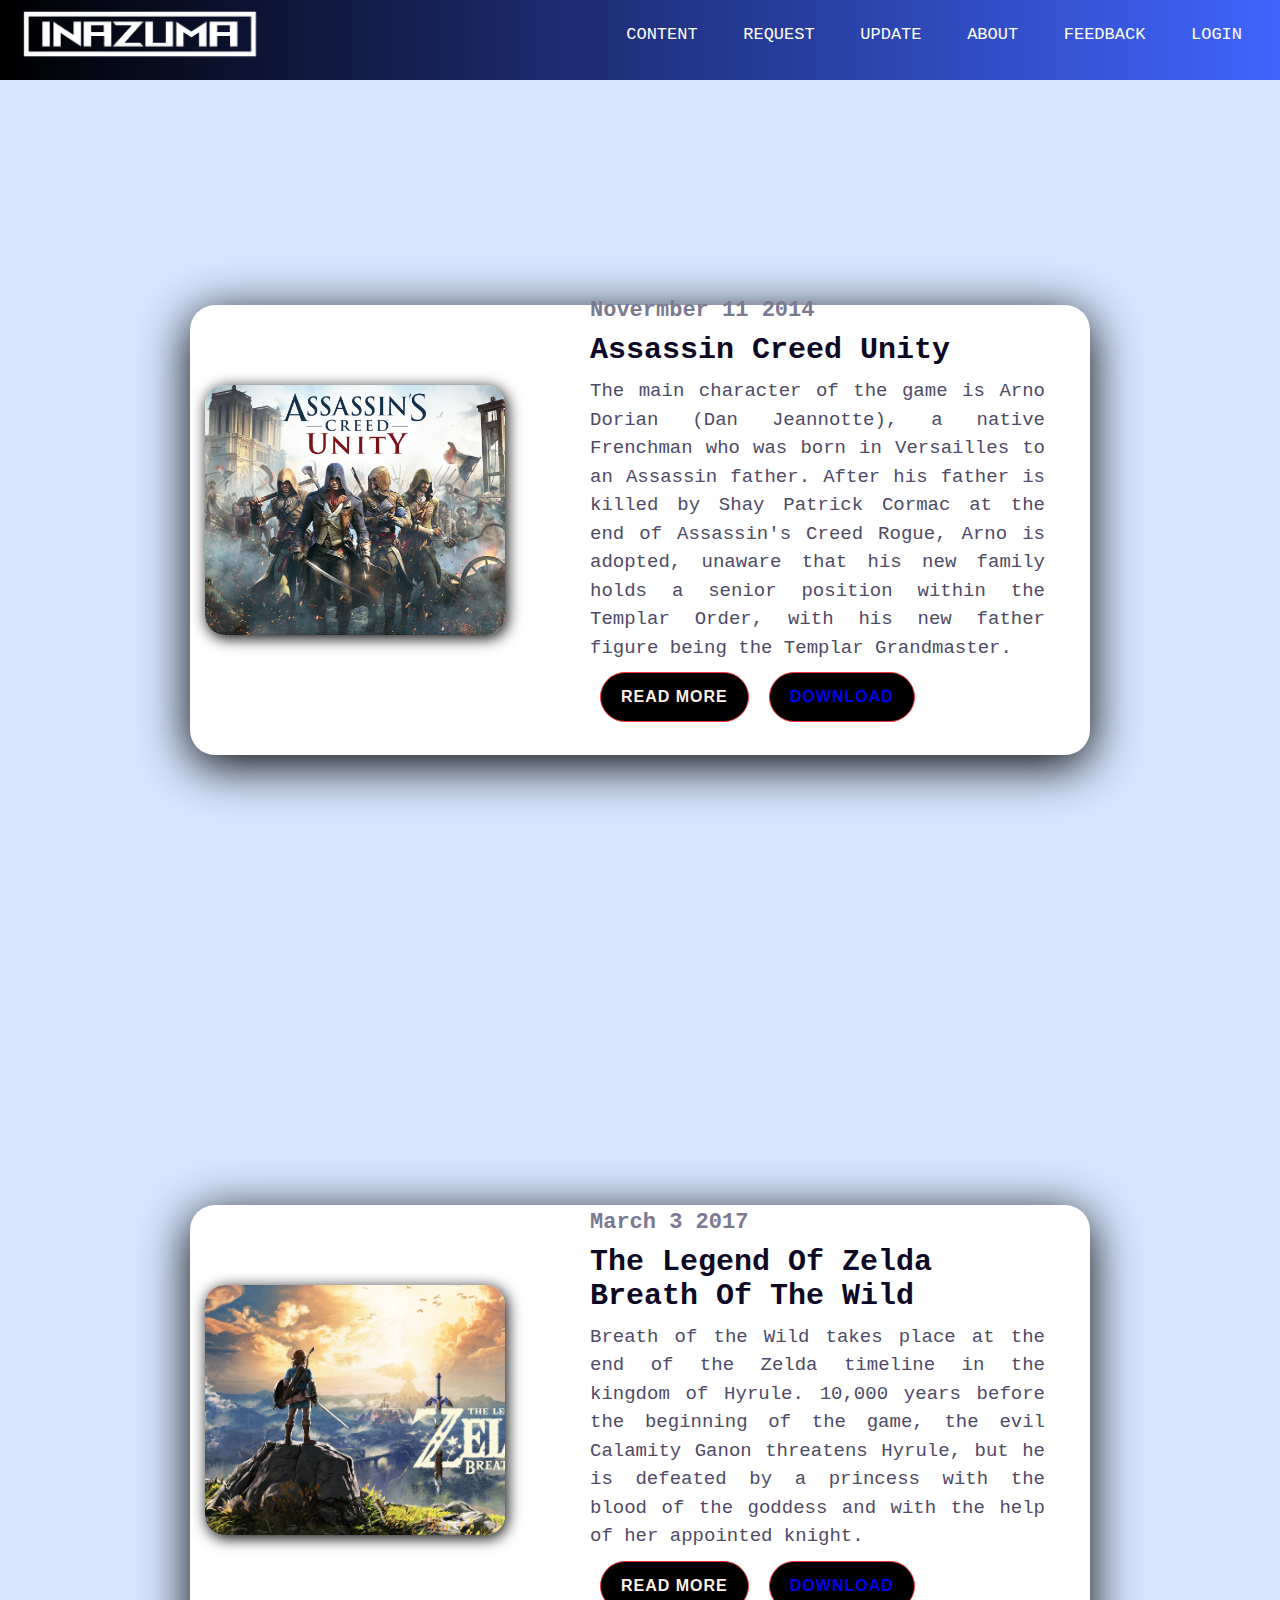
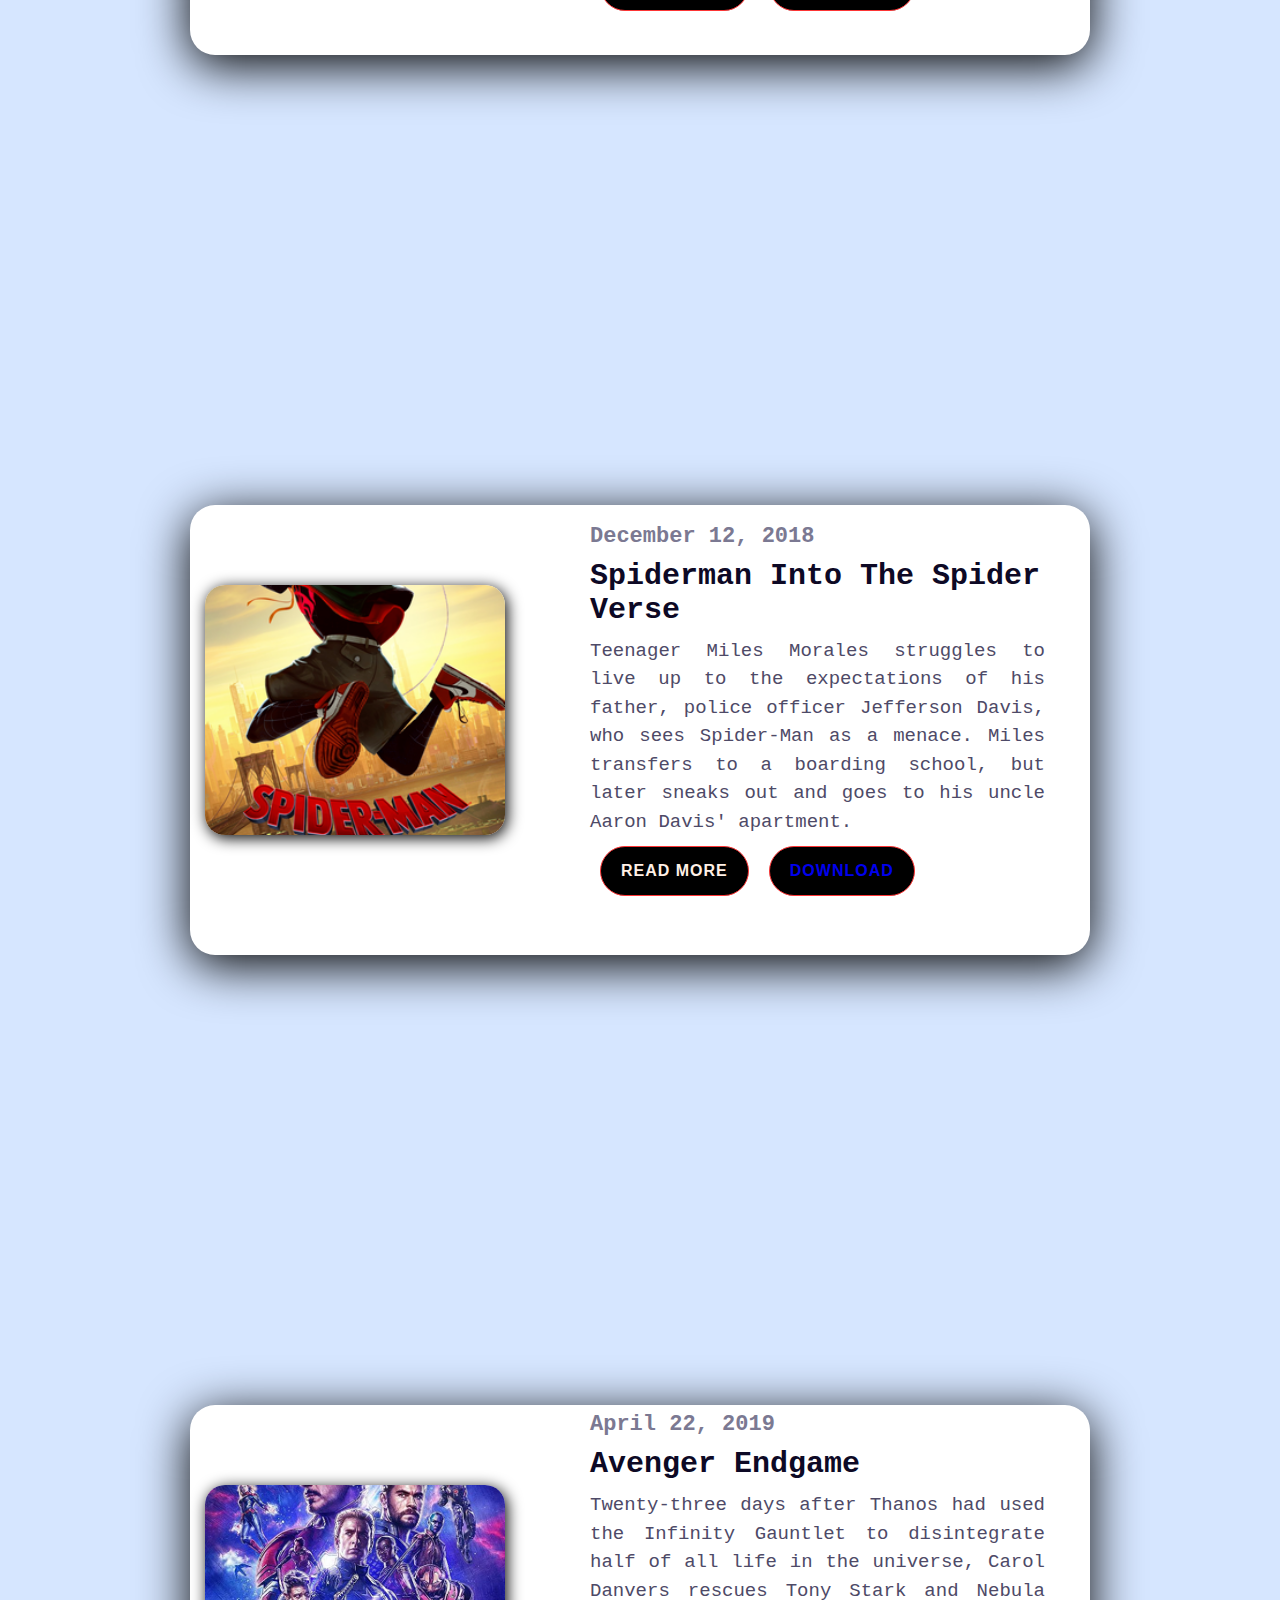
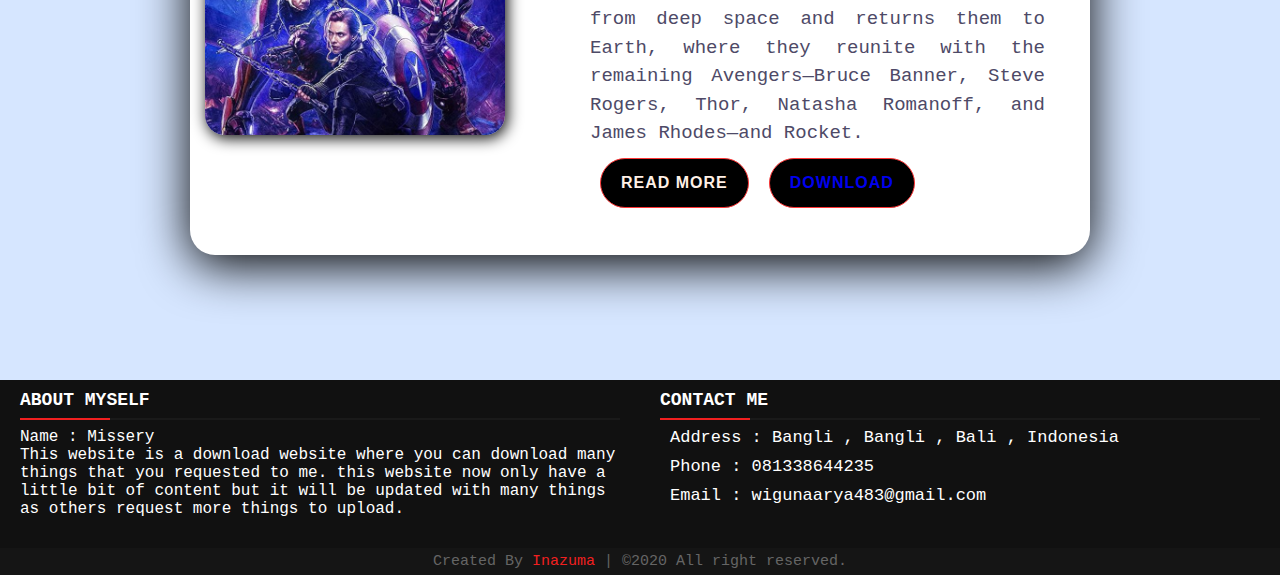
<file: ContentPage/ContentPage.html>
<!doctype html>
<html lang="en">
<head>
	<meta charset="utf-8">
	<title>Inazuma</title>
	<meta name="viewport" content="width=device-width, initial-scale=1.0">
	<link rel="icon" type="image/x-icon" href="../Header/NewLogo.png">
	<link rel="stylesheet" href="ContentPage.css" type="text/css">
</head>

<body>
	<header>
		<nav>
			<input type="checkbox" id="check">
			<label for="check" class="checkbutton">Menu</label>
			<a href="../index.html"><img src="../Header/Inazuma.png" alt="Logo" class="logo"></a>
			<ul class="nav-menu">
				<li><a href="../ContentPage/ContentPage.html" class="nav-item">Content</a></li>
				<li><a href="../RequestPage/RequestPage.html" class="nav-item">Request</a></li>
				<li><a href="../UpdatePage/UpdatePage.html" class="nav-item">Update</a></li>
				<li><a href="../InformationPage/InformationPage.html" class="nav-item">About</a></li>
				<li><a href="../SupportPage/SupportPage.html" class="nav-item">Feedback</a></li>
				<li><a href="../LoginPage/LoginPage.html" class="nav-item">Login</a></li>
			</ul>
		</nav>
	</header>
	<div id="container">
		<ul>
			<li>
				<div class="blog">
					<div class="blog-card">
						<div class="inner-part">
							<label for="" class="img">
								<img src="Photo/assassincreedunity.jpg" alt="">
							</label>
							<div class="blog-item">
								<span>Novermber 11 2014</span>
								<div class="title">Assassin Creed Unity</div>
								<div class="text">The main character of the game is Arno Dorian (Dan Jeannotte), a native Frenchman who was born in Versailles to an Assassin father. After his father is killed by Shay Patrick Cormac at the end of Assassin's Creed Rogue, Arno is adopted, unaware that his new family holds a senior position within the Templar Order, with his new father figure being the Templar Grandmaster.</div>
								<button>Read More</button><button><a href="https://www.kaskus.co.id/thread/54741ad1c0cb1710198b456c/download-game-assassins-creed-unity-pc-full-crack/">Download</a></button>
							</div>
						</div>
					</div>
				</div>
			</li>
			<li>
				<div class="blog">
					<div class="blog-card">
						<div class="inner-part">
							<label for="" class="img">
								<img src="Photo/thelegendofzeldabreathofthewild.jpg" alt="">
							</label>
							<div class="blog-item">
								<span>March 3 2017</span>
								<div class="title">The Legend Of Zelda Breath Of The Wild</div>
								<div class="text">Breath of the Wild takes place at the end of the Zelda timeline in the kingdom of Hyrule. 10,000 years before the beginning of the game, the evil Calamity Ganon threatens Hyrule, but he is defeated by a princess with the blood of the goddess and with the help of her appointed knight.</div>
								<button>Read More</button><button><a href="https://repack-games.com/legend-of-zelda-breath-of-the-wild-free-download/">Download</a></button>
							</div>
						</div>
					</div>
				</div>
			</li>
			<li>
				<div class="blog">
					<div class="blog-card">
						<div class="inner-part">
							<label for="" class="img">
								<img src="Photo/spidermanintothespiderverse.png" alt="">
							</label>
							<div class="blog-item">
								<span>December 12, 2018</span>
								<div class="title">Spiderman Into The Spider Verse</div>
								<div class="text">Teenager Miles Morales struggles to live up to the expectations of his father, police officer Jefferson Davis, who sees Spider-Man as a menace. Miles transfers to a boarding school, but later sneaks out and goes to his uncle Aaron Davis' apartment.</div>
								<button>Read More</button><button><a href="http://andrirahmadani123.blogspot.com/2019/03/download-spider-man-into-spider-verse.html">Download</a></button>
							</div>
						</div>
					</div>
				</div>
			</li>
			<li>
				<div class="blog">
					<div class="blog-card">
						<div class="inner-part">
							<label for="" class="img">
								<img src="Photo/AvengerEndgame.jpg" alt="">
							</label>
							<div class="blog-item">
								<span>April 22, 2019</span>
								<div class="title">Avenger Endgame</div>
								<div class="text">Twenty-three days after Thanos had used the Infinity Gauntlet to disintegrate half of all life in the universe, Carol Danvers rescues Tony Stark and Nebula from deep space and returns them to Earth, where they reunite with the remaining Avengers—Bruce Banner, Steve Rogers, Thor, Natasha Romanoff, and James Rhodes—and Rocket.</div>
								<button>Read More</button><button><a href="http://nobar24.biz/avengers-endgame-2019/">Download</a></button>
							</div>
						</div>
					</div>
				</div>
			</li>
		</ul>
	</div>
	<footer id="footer">
		<div class="main-content">
			<div class="left box">
				<h2>About Myself</h2>
				<br>
				<div class="content">
					<p>Name 	 	: Missery</p>
					<p>This website is a download website where you can download many things that you requested to me. this website now only have a little bit of content but it will be updated with many things as others request more things to upload.</p>
				</div>
			</div>
			<div class="center box">
				<h2>Contact Me</h2>
				<br>
				<div class="content">
					<div class="place">
						<span class="text">Address : Bangli , Bangli , Bali , Indonesia</span>
					</div>
					<div class="phone">
						<span class="text">Phone   : 081338644235</span>
					</div>
					<div class="email">
						<span class="text">Email   : wigunaarya483@gmail.com</span>
					</div>
				</div>
			</div>
		</div>
		<div class="bottom">
			<span class="credit">Created By <a href="">Inazuma</a> | </span>
			<span>&copy;</span><span>2020 All right reserved.</span>
		</div>
	</footer>
</body>
</html>
</file>
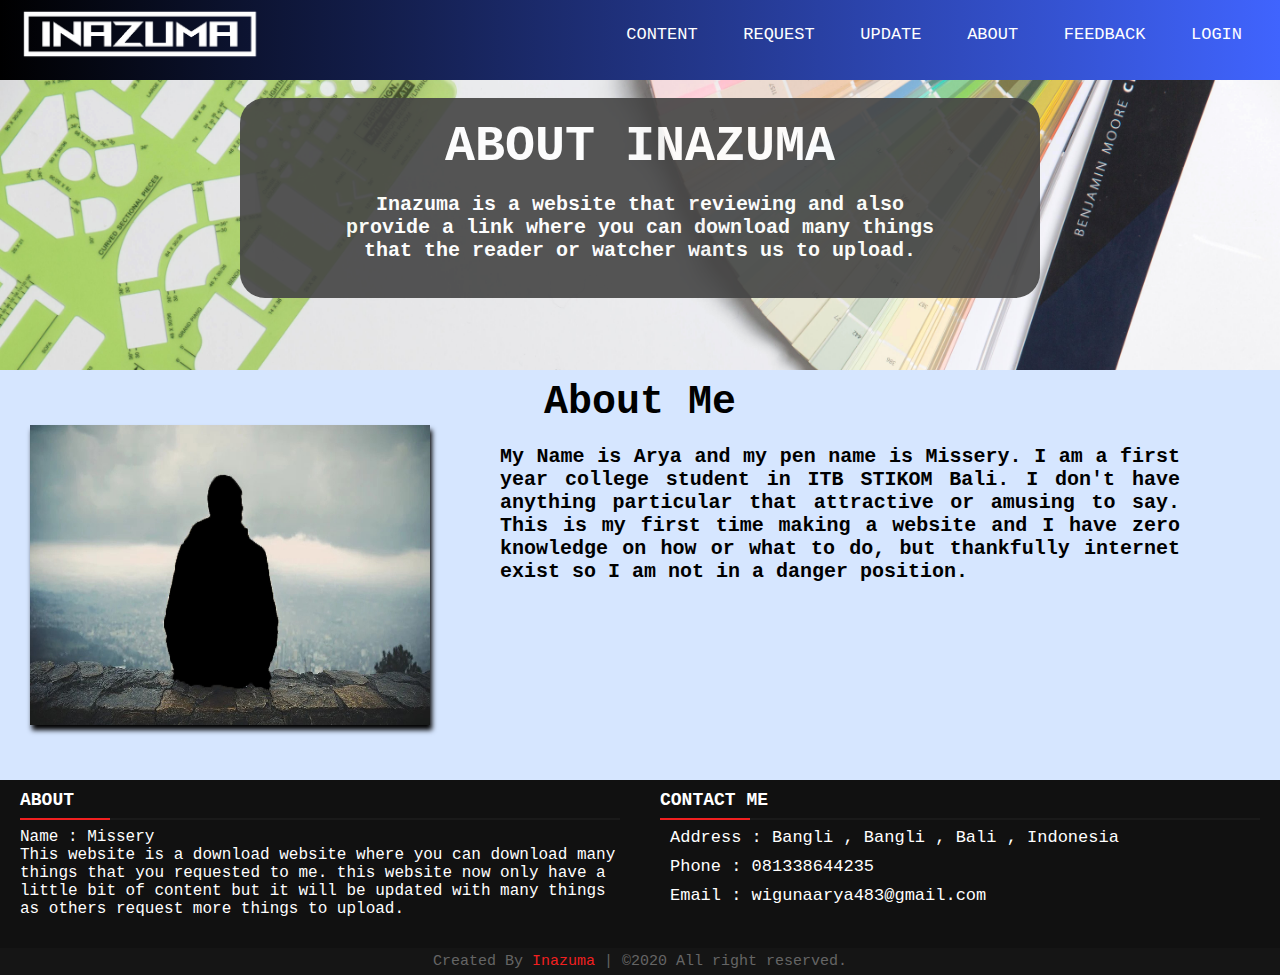
<file: InformationPage/InformationPage.html>
<!doctype html>
<html lang="en">
<head>
	<meta charset="utf-8">
	<title>Inazuma</title>
	<meta name="viewport" content="width=device-width, initial-scale=1.0">
	<link rel="icon" type="image/x-icon" href="../Header/NewLogo.png">
	<link rel="stylesheet" href="InformationPage.css" type="text/css">
</head>

<body>
	<header>
		<nav>
			<input type="checkbox" id="check">
			<label for="check" class="checkbutton">Menu</label>
			<a href="../index.html"><img src="../Header/Inazuma.png" alt="Logo" class="logo"></a>
			<ul class="nav-menu">
				<li><a href="../ContentPage/ContentPage.html" class="nav-item">Content</a></li>
				<li><a href="../RequestPage/RequestPage.html" class="nav-item">Request</a></li>
				<li><a href="../UpdatePage/UpdatePage.html" class="nav-item">Update</a></li>
				<li><a href="../InformationPage/InformationPage.html" class="nav-item">About</a></li>
				<li><a href="../SupportPage/SupportPage.html" class="nav-item">Feedback</a></li>
				<li><a href="../LoginPage/LoginPage.html" class="nav-item">Login</a></li>
			</ul>
		</nav>
	</header>
	<div id="container">
		<div class="inazuma">
			<br>
			<div class="inbox">
				<div class="inazumabox">
					<h3>ABOUT INAZUMA</h3>
					<br>
					<p>Inazuma is a website that reviewing and also provide a link where you can download many things that the reader or watcher wants us to upload.</p>
				</div>
			</div>
		</div>
		<div class="aboutme">
			<div>
				<h3>About Me</h3>
				<img src="Photo/Person.jpg" alt="" class="img">
				<p>My Name is Arya and my pen name is Missery. I am a first year college student in ITB STIKOM Bali. I don't have anything particular that attractive or amusing to say. This is my first time making a website and I have zero knowledge on how or what to do, but thankfully internet exist so I am not in a danger position.</p>
			</div>
		</div>
	</div>
	<footer id="footer">
		<div class="main-content">
			<div class="left box">
				<h2>About</h2>
				<br>
				<div class="content">
					<p>Name 	 	: Missery</p>
					<p>This website is a download website where you can download many things that you requested to me. this website now only have a little bit of content but it will be updated with many things as others request more things to upload.</p>
				</div>
			</div>
			<div class="center box">
				<h2>Contact Me</h2>
				<br>
				<div class="content">
					<div class="place">
						<span class="text">Address : Bangli , Bangli , Bali , Indonesia</span>
					</div>
					<div class="phone">
						<span class="text">Phone   : 081338644235</span>
					</div>
					<div class="email">
						<span class="text">Email   : wigunaarya483@gmail.com</span>
					</div>
				</div>
			</div>
		</div>
		<div class="bottom">
			<span class="credit">Created By <a href="">Inazuma</a> | </span>
			<span>&copy;</span><span>2020 All right reserved.</span>
		</div>
	</footer>
</body>
</html>
</file>
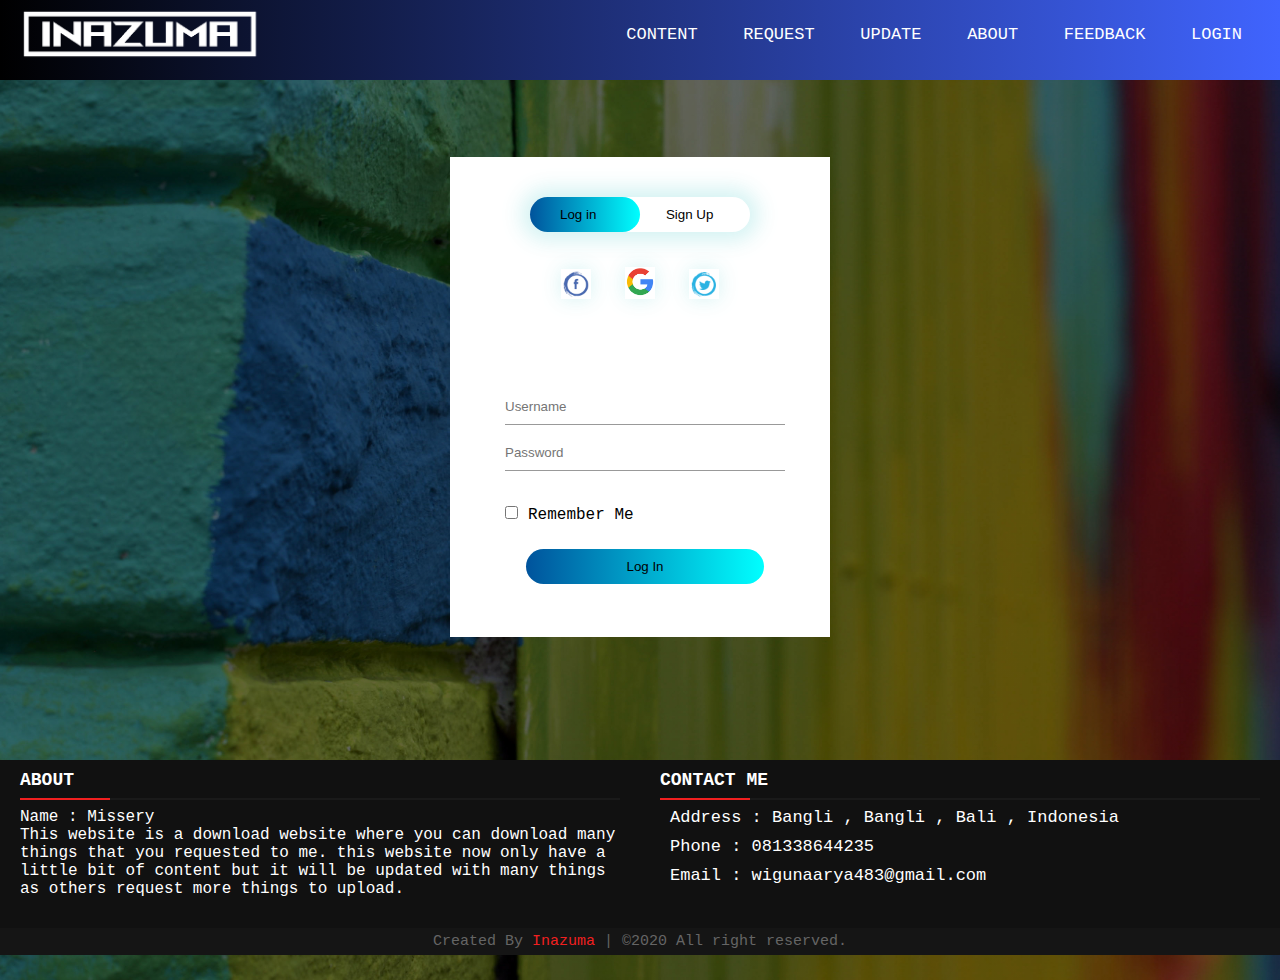
<file: LoginPage/LoginPage.html>
<!DOCTYPE html>
<html lang="en">
<head>
	<meta charset="utf-8">
	<title>Inazuma</title>
	<link rel="stylesheet" href="LoginPage.css" type="text/css">
	<meta name="viewport" content="width=device-width, initial-scale=1">
	<link rel="icon" type="image/x-icon" href="../Header/NewLogo.png">
</head>

<body>
	<header>
		<nav>
			<input type="checkbox" id="check">
			<label for="check" class="checkbutton">Menu</label>
			<a href="../index.html"><img src="../Header/Inazuma.png" alt="Logo" class="logo"></a>
			<ul class="nav-menu">
				<li><a href="../ContentPage/ContentPage.html" class="nav-item">Content</a></li>
				<li><a href="../RequestPage/RequestPage.html" class="nav-item">Request</a></li>
				<li><a href="../UpdatePage/UpdatePage.html" class="nav-item">Update</a></li>
				<li><a href="../InformationPage/InformationPage.html" class="nav-item">About</a></li>
				<li><a href="../SupportPage/SupportPage.html" class="nav-item">Feedback</a></li>
				<li><a href="../LoginPage/LoginPage.html" class="nav-item">Login</a></li>
			</ul>
		</nav>
	</header>
	<div id="container">
		<div class="form-box">
			<div class="button-box">
				<div id="btn"></div>
				<button type="button" class="toggle-btn" onclick="login()">Log in</button>
				<button type="button" class="toggle-btn" onclick="signup()">Sign Up</button>
			</div>
			<div class="icons">
				<img src="Photo/facebook.png" alt="">
				<img src="Photo/google.png" alt="">
				<img src="Photo/twitter.png" alt="">
			</div>
			<form id="login" class="form-text">
				<input type="text" class="form-field" placeholder="Username" required>
				<input type="text" class="form-field" placeholder="Password" required>
				<input type="checkbox" class="check"><span>Remember Me</span>
				<button type="submit" class="submit-btn">Log In</button>
			</form>
			<form id="signup" class="form-text">
				<input type="text" class="form-field" placeholder="Username" required>
				<input type="text" class="form-field" placeholder="E-mail" required>
				<input type="text" class="form-field" placeholder="Password" required>
				<input type="checkbox" class="check"><span>I agree to the terms & conditions</span>
				<button type="submit" class="submit-btn">Sign Up</button>
			</form>
		</div>
		
		<script>
			var x = document.getElementById("login");
			var y = document.getElementById("signup");
			var z = document.getElementById("btn");
			
			function signup() {
				x.style.left = "-400px";
				y.style.left = "50px";
				z.style.left = "110px"
			}
			
			function login() {
				x.style.left = "50px";
				y.style.left = "450px";
				z.style.left = "0";
			}
			
		</script>
	</div>
	<footer id="footer">
		<div class="main-content">
			<div class="left box">
				<h2>About</h2>
				<br>
				<div class="content">
					<p>Name 	 	: Missery</p>
					<p>This website is a download website where you can download many things that you requested to me. this website now only have a little bit of content but it will be updated with many things as others request more things to upload.</p>
				</div>
			</div>
			<div class="center box">
				<h2>Contact Me</h2>
				<br>
				<div class="content">
					<div class="place">
						<span class="text">Address : Bangli , Bangli , Bali , Indonesia</span>
					</div>
					<div class="phone">
						<span class="text">Phone   : 081338644235</span>
					</div>
					<div class="email">
						<span class="text">Email   : wigunaarya483@gmail.com</span>
					</div>
				</div>
			</div>
		</div>
		<div class="bottom">
			<span class="credit">Created By <a href="">Inazuma</a> | </span>
			<span>&copy;</span><span>2020 All right reserved.</span>
		</div>
	</footer>
</body>
</html>
</file>
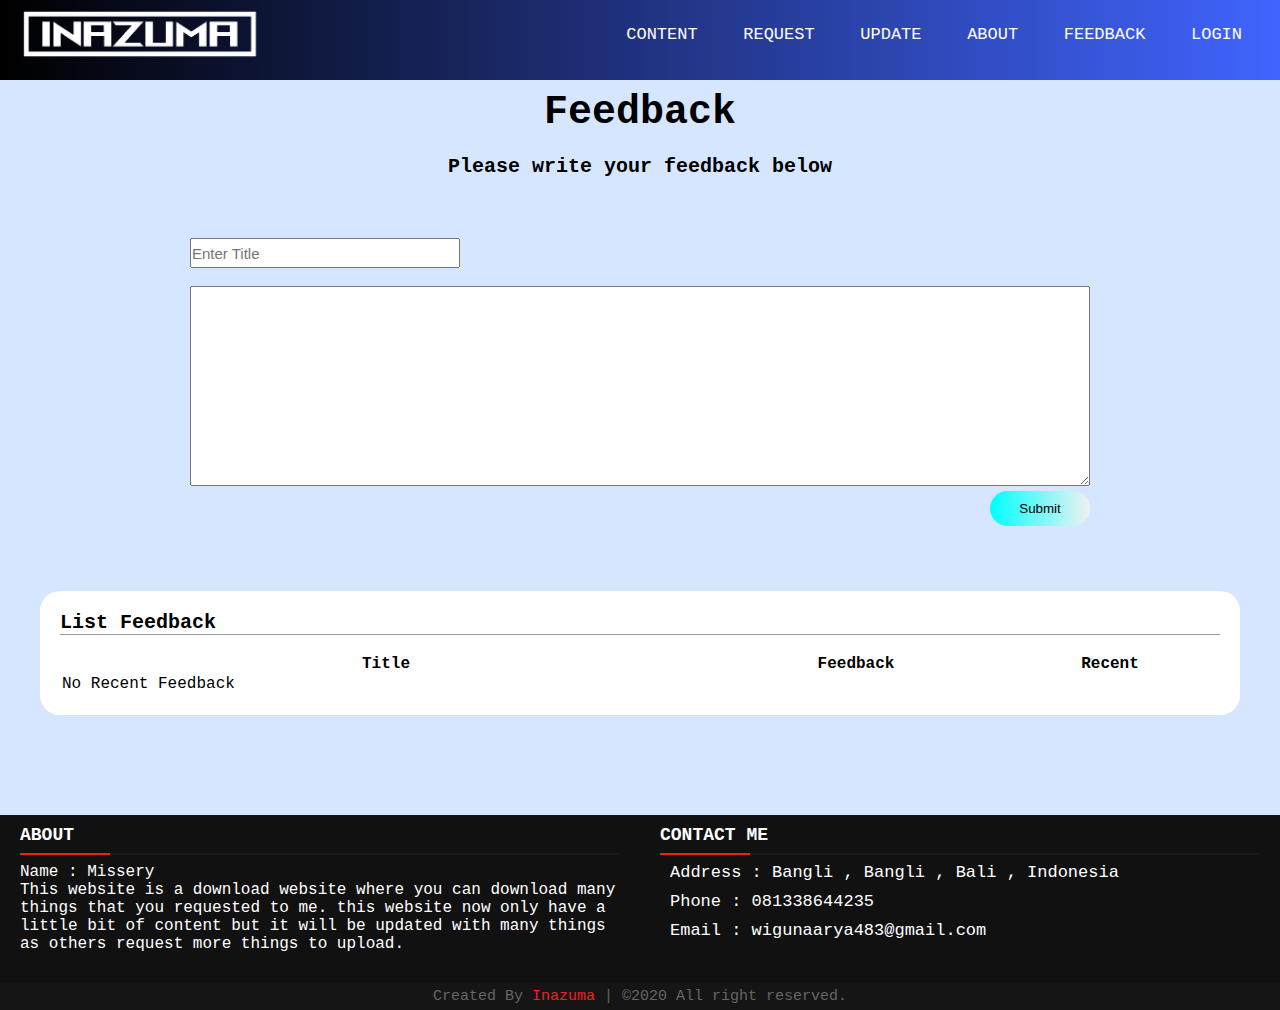
<file: SupportPage/SupportPage.html>
<!doctype html>
<html lang="en">
<head>
	<meta charset="utf-8">
	<title>Inazuma</title>
	<meta name="viewport" content="width=device-width, initial-scale=1.0">
	<link rel="icon" type="image/x-icon" href="../Header/NewLogo.png">
	<link rel="stylesheet" href="SupportPage.css" type="text/css">
</head>

<body>
	<header>
		<nav>
			<input type="checkbox" id="check">
			<label for="check" class="checkbutton">Menu</label>
			<a href="../index.html"><img src="../Header/Inazuma.png" alt="Logo" class="logo"></a>
			<ul class="nav-menu">
				<li><a href="../ContentPage/ContentPage.html" class="nav-item">Content</a></li>
				<li><a href="../RequestPage/RequestPage.html" class="nav-item">Request</a></li>
				<li><a href="../UpdatePage/UpdatePage.html" class="nav-item">Update</a></li>
				<li><a href="../InformationPage/InformationPage.html" class="nav-item">About</a></li>
				<li><a href="../SupportPage/SupportPage.html" class="nav-item">Feedback</a></li>
				<li><a href="../LoginPage/LoginPage.html" class="nav-item">Login</a></li>
			</ul>
		</nav>
	</header>
	<div id="container">
		<div id="main-content">
			<div>
				<h2>Feedback</h2>
				<div>
					<h5>Please write your feedback below</h5>
					<form method="post" id="message">
						<input type="text" name="Fname" placeholder="Enter Title" class="title" required>
						<br>
						<br>
						<textarea></textarea>
						<br>
						<button type="submit" class="btn">Submit</button>
					</form>
					<div class="faq">
						<h3>List Feedback</h3>
						<br>
						<table>
							<tr>
							  <th>Title</th>
							  <th>Feedback</th>
							  <th>Recent</th>
							</tr>
							<tr>
								<td>No Recent Feedback</td>
							</tr>
						</table>
					</div>
				</div>
			</div>
		</div>
	</div>
	<footer id="footer">
		<div class="main-content">
			<div class="left box">
				<h2>About</h2>
				<br>
				<div class="content">
					<p>Name 	 	: Missery</p>
					<p>This website is a download website where you can download many things that you requested to me. this website now only have a little bit of content but it will be updated with many things as others request more things to upload.</p>
				</div>
			</div>
			<div class="center box">
				<h2>Contact Me</h2>
				<br>
				<div class="content">
					<div class="place">
						<span class="text">Address : Bangli , Bangli , Bali , Indonesia</span>
					</div>
					<div class="phone">
						<span class="text">Phone   : 081338644235</span>
					</div>
					<div class="email">
						<span class="text">Email   : wigunaarya483@gmail.com</span>
					</div>
				</div>
			</div>
		</div>
		<div class="bottom">
			<span class="credit">Created By <a href="">Inazuma</a> | </span>
			<span>&copy;</span><span>2020 All right reserved.</span>
		</div>
	</footer>
</body>
</html>
</file>
<file: ContentPage/ContentPage.css>
@charset "utf-8";
/* CSS Document */

* {
	padding: 0;
	margin: 0;
	text-decoration: none;
	list-style: none;
	box-sizing: border-box;
}

body {
	color: white;
	background: #D6E6FF;
	font-family: Consolas, "Andale Mono", "Lucida Console", "Lucida Sans Typewriter", Monaco, "Courier New", "monospace";
}

nav {
	background: rgb(0,0,0);
    background: linear-gradient(90deg, rgba(0,0,0,1) 0%, rgba(64,100,254,1) 100%);
	height: 80px;
	width: 100%;
}

.logo {
	color: white;
	width: 250px;
	line-height: 80px;
	padding: 5px 0 0;
	margin-left: 15px;
	float: left;
}

.nav-menu {
	float: right;
	margin-right: 20px;
}

nav ul li {
	display: inline-block;
	line-height: 70px;
	margin: 0 5px;
}

nav ul li a {
	color: white;
	padding: 7px 13px;
	font-size: 17px;
	border-radius: 3px;
	text-transform: uppercase;
	
}

.nav-item:hover {
	background: #1B9bff;
	transition: .5s;
}

.checkbutton {
	font-size: 20px;
	color: white;
	float: right;
	line-height: 80px;
	margin-right: 40px;
	cursor:pointer;
	display: none;
}

#check {
	display: none;
}

@media (max-width: 952px) {
	a.logo {
		padding-left: 50px;
	}
}

@media (max-width: 950px) {
	.checkbutton {
		display: block;
	}
	
	.nav-menu {
		position: fixed;
		width: 50%;
		height: 100vh;
		background:#213970;
		top: auto;
		left: -100%;
		text-align: center;
		transition: all .5s;
		z-index: 500;
		opacity: 80%;
	}
	
	nav ul li {
		display: block;
		margin: 50px 0;
		line-height: 30px;
	}
	
	.nav-item {
		font-size: 20px;
	}
	
	a:hover,a.nav-item {
		background: none;
	}
	
	#check:checked ~ ul {
		left: 0;
	}
	
}

#container {
	min-height: 100%;
}

.blog {
	display: flex;
	align-items: center;
	justify-content: center;
	height: 100vh;
}

.blog-card {
	position: absolute;
	height: 450px;
	width: 95%;
	max-width: 900px;
	background: white;
	border-radius: 25px;
	box-shadow: 0 10px 50px black;
}

.blog-card .inner-part {
	display: flex;
	align-items: center;
	justify-content: center;
	padding: 0 15px;
	height: 410px;
}

.inner-part .img {
	height: 250px;
	width: 300px;
	overflow: hidden;
	flex-shrink: 0;
	border-radius: 20px;
	box-shadow: 2px 3px 15px black;
}

.img img {
	height: 100%;
	width: 100%;
	object-fit: cover;
	cursor: pointer;
}

.blog-item {
	padding: 0 30px 0 35px;
	width: 530px;
	margin-left: 50px;
}

.blog-item span {
	display: block;
	color: #7b7992;
	margin-bottom: 10px;
	font-size: 22px;
	font-weight: bold;
}

.blog-item .title {
	font-size: 30px;
	font-weight: bold;
	color: #0d0925;
	margin-bottom: 10px;
}

.blog-item .text {
	font-size: 19px;
	color: #4e4a67;
	margin-bottom: 10px;
	line-height: 1.5em;
	text-align: justify;
}

.blog-item button {
	display: inline-flex;
	padding: 15px 20px;
	font-size: 16px;
	text-transform: uppercase;
	color: #fff0e6;
	font-weight: 600;
	letter-spacing: 1px;
	border-radius: 50px;
	border: 1px solid #fd3535;
	cursor: pointer;
	background: black;
	outline: none;
	margin: 0 10px;
}

.blog-item button:hover {
	background: red;
}

@media screen and (max-width: 700px) {
	.blog-item .text {
		display: none;
	}
	
	.inner-part .img {
		margin-left: 25px;
	}
	
	.blog-item button {
		margin: 10px 0;
	}
}

#footer {
	position:static;
	margin-top: -100px;
	clear: both;
}

footer {
	position: fixed;
	bottom: 0px;
	width: 100%;
	background: #111;
}

.main-content {
	display: flex;
}

.main-content .box {
	flex-basis: 50%;
	padding: 10px 20px;
}

.box h2{
	font-size: 1.125rem;
	font-weight: 600;
	text-transform: uppercase;
}

.box .content {
	margin: 0 0 20px 0;
	position: relative;
}

.box .content:before {
	position: absolute;
	content: '';
	top: -10px;
	height: 2px;
	width: 100%;
	background: #1a1a1a;
}

.box .content:after {
	position: absolute;
	content: '';
	height: 2px;
	width: 15%;
	background: #f12020;
	top: -10px;
}

.center .content .text {
	font-size: 1.0625rem;
	font-weight: 500;
	padding-left: 10px;
}

.center .content .phone {
	margin: 10px 0;
}

.bottom {
	text-align: center;
	padding: 5px;
	font-size: 0.9375rem;
	background:#151515;
}

.bottom span {
	color: #656565;
}

.bottom a {
	color: #f12020;
	text-decoration: none;
}

.bottom a:hover {
	text-decoration: underline;
}

@media screen and (max-width: 900px) {
	footer {
		position: relative;
		bottom: 0px;
	}
	
	.main-content {
		flex-wrap: wrap;
		flex-direction: column;
	}
	
	.main-content .box {
		margin: 5px 0;
	}
}
</file>
<file: InformationPage/InformationPage.css>
@charset "utf-8";
/* CSS Document */

* {
	padding: 0;
	margin: 0;
	text-decoration: none;
	list-style: none;
	box-sizing: border-box;
}

body {
	color: white;
	background: #D6E6FF;
	font-family: Consolas, "Andale Mono", "Lucida Console", "Lucida Sans Typewriter", Monaco, "Courier New", "monospace";
}

nav {
	background: rgb(0,0,0);
    background: linear-gradient(90deg, rgba(0,0,0,1) 0%, rgba(64,100,254,1) 100%);
	height: 80px;
	width: 100%;
}

.logo {
	color: white;
	width: 250px;
	line-height: 80px;
	padding: 5px 0 0;
	margin-left: 15px;
	float: left;
}

.nav-menu {
	float: right;
	margin-right: 20px;
}

nav ul li {
	display: inline-block;
	line-height: 70px;
	margin: 0 5px;
}

nav ul li a {
	color: white;
	padding: 7px 13px;
	font-size: 17px;
	border-radius: 3px;
	text-transform: uppercase;
	
}

.nav-item:hover {
	background: #1B9bff;
	transition: .5s;
}

.checkbutton {
	font-size: 20px;
	color: white;
	float: right;
	line-height: 80px;
	margin-right: 40px;
	cursor:pointer;
	display: none;
}

#check {
	display: none;
}

@media (max-width: 952px) {
	a.logo {
		padding-left: 50px;
	}
}

@media (max-width: 950px) {
	.checkbutton {
		display: block;
	}
	
	.nav-menu {
		position: fixed;
		width: 50%;
		height: 100vh;
		background:#213970;
		top: auto;
		left: -100%;
		text-align: center;
		transition: all .5s;
		z-index: 500;
		opacity: 80%;
	}
	
	nav ul li {
		display: block;
		margin: 50px 0;
		line-height: 30px;
	}
	
	.nav-item {
		font-size: 20px;
	}
	
	a:hover,a.nav-item {
		background: none;
	}
	
	#check:checked ~ ul {
		left: 0;
	}
	
}

#container {
	min-height: 100%;
}

.inazuma {
	height: 290px;
	background: url("Photo/Inazumabg.jpg") no-repeat;
	background-size: cover;
}

.inbox {
	width: 800px;
	height: 200px;
	background: #444444;
	opacity: 90%;
	margin: auto;
	border-radius: 25px;
}

.inazumabox {
	text-align: center;
	width: 600px;
	margin: auto;
	padding: 20px 0 0;
	font-weight: 600;
	
}

.inazumabox h3 {
	font-size: 50px;
}

.inazumabox p {
	font-size: 20px;
}

.aboutme {
	height: 300px;
	color: black;
	margin-bottom: 200px;
}

.aboutme h3 {
	text-align: center;
	font-size: 40px;
	margin-top: 10px;
}

.img {
	height: 300px;
	width: 400px;
	float: left;
	margin-left: 30px;
	box-shadow: 2px 5px 5px black;
}

.aboutme p {
	margin: 20px 100px 0 500px;
	text-align: justify;
	font-size: 20px;
	font-weight: 600;
}

@media screen and (max-width: 800px){
	.inazumabox {
		text-align: center;
	}
	
	.inbox {
		width: 550px;
	}
	
	.inazumabox {
		width: 500px;
	}
	
	.inazumabox h3 {
		font-size: 30px;
	}
	
	#container {
		position: relative;
		flex-wrap: wrap;
		flex-direction: column;
		overflow: hidden;
	}
	
}

#footer {
	position: relative;
	margin-top: -100px;
	clear: both;
}

footer {
	position: fixed;
	color: white;
	bottom: 0px;
	width: 100%;
	background: #111;
}

.main-content {
	display: flex;
}

.main-content .box {
	flex-basis: 50%;
	padding: 10px 20px;
}

.box h2{
	font-size: 1.125rem;
	font-weight: 600;
	text-transform: uppercase;
}

.box .content {
	margin: 0 0 20px 0;
	position: relative;
}

.box .content:before {
	position: absolute;
	content: '';
	top: -10px;
	height: 2px;
	width: 100%;
	background: #1a1a1a;
}

.box .content:after {
	position: absolute;
	content: '';
	height: 2px;
	width: 15%;
	background: #f12020;
	top: -10px;
}

.center .content .text {
	font-size: 1.0625rem;
	font-weight: 500;
	padding-left: 10px;
}

.center .content .phone {
	margin: 10px 0;
}

.bottom {
	text-align: center;
	padding: 5px;
	font-size: 0.9375rem;
	background:#151515;
}

.bottom span {
	color: #656565;
}

.bottom a {
	color: #f12020;
	text-decoration: none;
}

.bottom a:hover {
	text-decoration: underline;
}

@media screen and (max-width: 900px) {
	footer {
		position: relative;
		bottom: 0px;
	}
	
	.main-content {
		flex-wrap: wrap;
		flex-direction: column;
	}
	
	.main-content .box {
		margin: 5px 0;
	}
}
</file>
<file: LoginPage/LoginPage.css>
@charset "utf-8";
/* CSS Document */

* {
	padding: 0;
	margin: 0;
	text-decoration: none;
	list-style: none;
	box-sizing: border-box;
}

body {
	font-family: Consolas, "Andale Mono", "Lucida Console", "Lucida Sans Typewriter", Monaco, "Courier New", "monospace";
	background: #D6E6FF;
}

nav {
	background: rgb(0,0,0);
    background: linear-gradient(90deg, rgba(0,0,0,1) 0%, rgba(64,100,254,1) 100%);
	height: 80px;
	width: 100%;
}

.logo {
	color: white;
	width: 250px;
	line-height: 80px;
	padding: 5px 0 0;
	margin-left: 15px;
	float: left;
}

.nav-menu {
	float: right;
	margin-right: 20px;
}

nav ul li {
	display: inline-block;
	line-height: 70px;
	margin: 0 5px;
}

nav ul li a {
	color: white;
	padding: 7px 13px;
	font-size: 17px;
	border-radius: 3px;
	text-transform: uppercase;
	
}

.nav-item:hover {
	background: #1B9bff;
	transition: .5s;
}

.checkbutton {
	font-size: 20px;
	color: white;
	float: right;
	line-height: 80px;
	margin-right: 40px;
	cursor:pointer;
	display: none;
}

#check {
	display: none;
}

@media (max-width: 952px) {
	a.logo {
		padding-left: 50px;
	}
}

@media (max-width: 950px) {
	.checkbutton {
		display: block;
	}
	
	.nav-menu {
		position: fixed;
		width: 50%;
		height: 100vh;
		background:#213970;
		top: auto;
		left: -100%;
		text-align: center;
		transition: all .5s;
		z-index: 500;
		opacity: 80%;
	}
	
	nav ul li {
		display: block;
		margin: 50px 0;
		line-height: 30px;
	}
	
	.nav-item {
		font-size: 20px;
	}
	
	a:hover,a.nav-item {
		background: none;
	}
	
	#check:checked ~ ul {
		left: 0;
	}
	
}

#container {
	min-height: 100%;
	width: 100%;
	background: linear-gradient(rgba(0,0,0,0.4),rgba(0,0,0,0.4)),url("Photo/Bg.jpg") no-repeat;
	background-size: cover;
	position: absolute;
}

.form-box {
	width: 380px;
	height: 480px;
	position: relative;
	margin: 6% auto;
	background: #fff;
	padding: 5px;
	overflow: hidden;
}

#btn {
	top: 0;
	left: 0;
	position: absolute;
	width: 110px;
	height: 100%;
	background: linear-gradient(to right, #00539cff, #00FFFF);
	border-radius: 30px;
	transition: .5s;
}

.button-box {
	width: 220px;
	margin: 35px auto;
	position: relative;
	box-shadow: 0 0 20px 9px #d3f2f2f2;
	border-radius: 30px;
}

.toggle-btn {
	padding: 10px 30px;
	cursor: pointer;
	background: transparent;
	border: 0;
	outline: none;
	position: relative;
}

.icons {
	margin: 30px auto;
	text-align: center;
}

.icons img {
	width: 30px;
	margin: 0 12px;
	box-shadow: 0 0 20px 0 #d3f2f2f2;
	cursor: pointer;
}

.form-text {
	top: 50px;
	position: relative;
	width: 280px;
	transition: .5s;
}

.form-field {
	width: 100%;
	padding: 10px 0;
	margin: 5px 0;
	border-top: 0;
	border-left: 0;
	border-right: 0;
	border-bottom: 1px solid #999;
	outline: none;
	background: transparent;
}

.submit-btn {
	width: 85%;
	padding: 10px 30px;
	cursor: pointer;
	display: block;
	margin: auto;
	background: linear-gradient(to right, #00539cff, #00FFFF);
	border: 0;
	border-radius: 30px;
	outline: none;
}

.check {
	margin: 30px 10px 30px 0;
}

.form-text span {
	font: 14px;
	bottom: 60px;
	position: absolute;
}

#login {
	left: 50px;
}

#signup {
	left: 450px;
	top: -200px;
}

#footer {
	position: relative;
	top: 680px;
	clear: both;
}

footer {
	position: fixed;
	color: white;
	bottom: 0px;
	width: 100%;
	background: #111;
}

.main-content {
	display: flex;
}

.main-content .box {
	flex-basis: 50%;
	padding: 10px 20px;
}

.box h2{
	font-size: 1.125rem;
	font-weight: 600;
	text-transform: uppercase;
}

.box .content {
	margin: 0 0 20px 0;
	position: relative;
}

.box .content:before {
	position: absolute;
	content: '';
	top: -10px;
	height: 2px;
	width: 100%;
	background: #1a1a1a;
}

.box .content:after {
	position: absolute;
	content: '';
	height: 2px;
	width: 15%;
	background: #f12020;
	top: -10px;
}

.center .content .text {
	font-size: 1.0625rem;
	font-weight: 500;
	padding-left: 10px;
}

.center .content .phone {
	margin: 10px 0;
}

.bottom {
	text-align: center;
	padding: 5px;
	font-size: 0.9375rem;
	background:#151515;
}

.bottom span {
	color: #656565;
}

.bottom a {
	color: #f12020;
	text-decoration: none;
}

.bottom a:hover {
	text-decoration: underline;
}

@media screen and (max-width: 900px) {
	footer {
		position: relative;
		bottom: 0px;
	}
	
	.main-content {
		flex-wrap: wrap;
		flex-direction: column;
	}
	
	.main-content .box {
		margin: 5px 0;
	}
}
</file>
<file: SupportPage/SupportPage.css>
@charset "utf-8";
/* CSS Document */

* {
	padding: 0;
	margin: 0;
	text-decoration: none;
	list-style: none;
	box-sizing: border-box;
}

body {
	color: white;
	background: #D6E6FF;
	font-family: Consolas, "Andale Mono", "Lucida Console", "Lucida Sans Typewriter", Monaco, "Courier New", "monospace";
}

nav {
	background: rgb(0,0,0);
    background: linear-gradient(90deg, rgba(0,0,0,1) 0%, rgba(64,100,254,1) 100%);
	height: 80px;
	width: 100%;
}

.logo {
	color: white;
	width: 250px;
	line-height: 80px;
	padding: 5px 0 0;
	margin-left: 15px;
	float: left;
}

.nav-menu {
	float: right;
	margin-right: 20px;
}

nav ul li {
	display: inline-block;
	line-height: 70px;
	margin: 0 5px;
}

nav ul li a {
	color: white;
	padding: 7px 13px;
	font-size: 17px;
	border-radius: 3px;
	text-transform: uppercase;
	
}

.nav-item:hover {
	background: #1B9bff;
	transition: .5s;
}

.checkbutton {
	font-size: 20px;
	color: white;
	float: right;
	line-height: 80px;
	margin-right: 40px;
	cursor:pointer;
	display: none;
}

#check {
	display: none;
}

@media (max-width: 952px) {
	a.logo {
		padding-left: 50px;
	}
}

@media (max-width: 950px) {
	.checkbutton {
		display: block;
	}
	
	.nav-menu {
		position: fixed;
		width: 50%;
		height: 100vh;
		background:#213970;
		top: auto;
		left: -100%;
		text-align: center;
		transition: all .5s;
		z-index: 500;
		opacity: 80%;
	}
	
	nav ul li {
		display: block;
		margin: 50px 0;
		line-height: 30px;
	}
	
	.nav-item {
		font-size: 20px;
	}
	
	a:hover,a.nav-item {
		background: none;
	}
	
	#check:checked ~ ul {
		left: 0;
	}
	
}

#container {
	min-height: 100%;
	margin-bottom: 200px;
}

#main-content {
	overflow: auto;
	color: black;
}

#message {
	background: transparent;
	width: 900px;
	margin: 50px auto;
}

#main-content h2 {
	padding: 10px;
	font-size: 40px;
	text-align: center;
}

#main-content h5 {
	padding: 10px;
	font-size: 20px;
	text-align: center;
}

.title {
	width: 30%;
	height: 30px;
	font-size: 15px;
}

#message textarea {
	width: 900px;
	height: 200px;
}

.btn {
	width: 100px;
	padding: 10px 20px;
	cursor: pointer;
	display: block;
	float: right;
	background: linear-gradient(to right, #00ffff, #f1f1f1);
	border: 0;
	border-radius: 30px;
	outline: none;
}

.faq {
	width: 1200px;
	background: white;
	margin: 100px auto 0;
	padding: 20px;
	border-radius: 20px;
}

.faq h3 {
	font-size: 20px;
	width: 100%;
	border-top: 0;
	border-left: 0;
	border-right: 0;
	border-bottom: 1px solid #999;
}

.faq table {
	width: 100%;
	
}

#footer {
	position: relative;
	margin-top: -100px;
	clear: both;
}

footer {
	position: fixed;
	bottom: 0px;
	width: 100%;
	background: #111;
}

.main-content {
	display: flex;
}

.main-content .box {
	flex-basis: 50%;
	padding: 10px 20px;
}

.box h2{
	font-size: 1.125rem;
	font-weight: 600;
	text-transform: uppercase;
}

.box .content {
	margin: 0 0 20px 0;
	position: relative;
}

.box .content:before {
	position: absolute;
	content: '';
	top: -10px;
	height: 2px;
	width: 100%;
	background: #1a1a1a;
}

.box .content:after {
	position: absolute;
	content: '';
	height: 2px;
	width: 15%;
	background: #f12020;
	top: -10px;
}

.center .content .text {
	font-size: 1.0625rem;
	font-weight: 500;
	padding-left: 10px;
}

.center .content .phone {
	margin: 10px 0;
}

.bottom {
	text-align: center;
	padding: 5px;
	font-size: 0.9375rem;
	background:#151515;
}

.bottom span {
	color: #656565;
}

.bottom a {
	color: #f12020;
	text-decoration: none;
}

.bottom a:hover {
	text-decoration: underline;
}

@media screen and (max-width: 900px) {
	footer {
		position: relative;
		bottom: 0px;
	}
	
	.main-content {
		flex-wrap: wrap;
		flex-direction: column;
	}
	
	.main-content .box {
		margin: 5px 0;
	}
}
</file>
